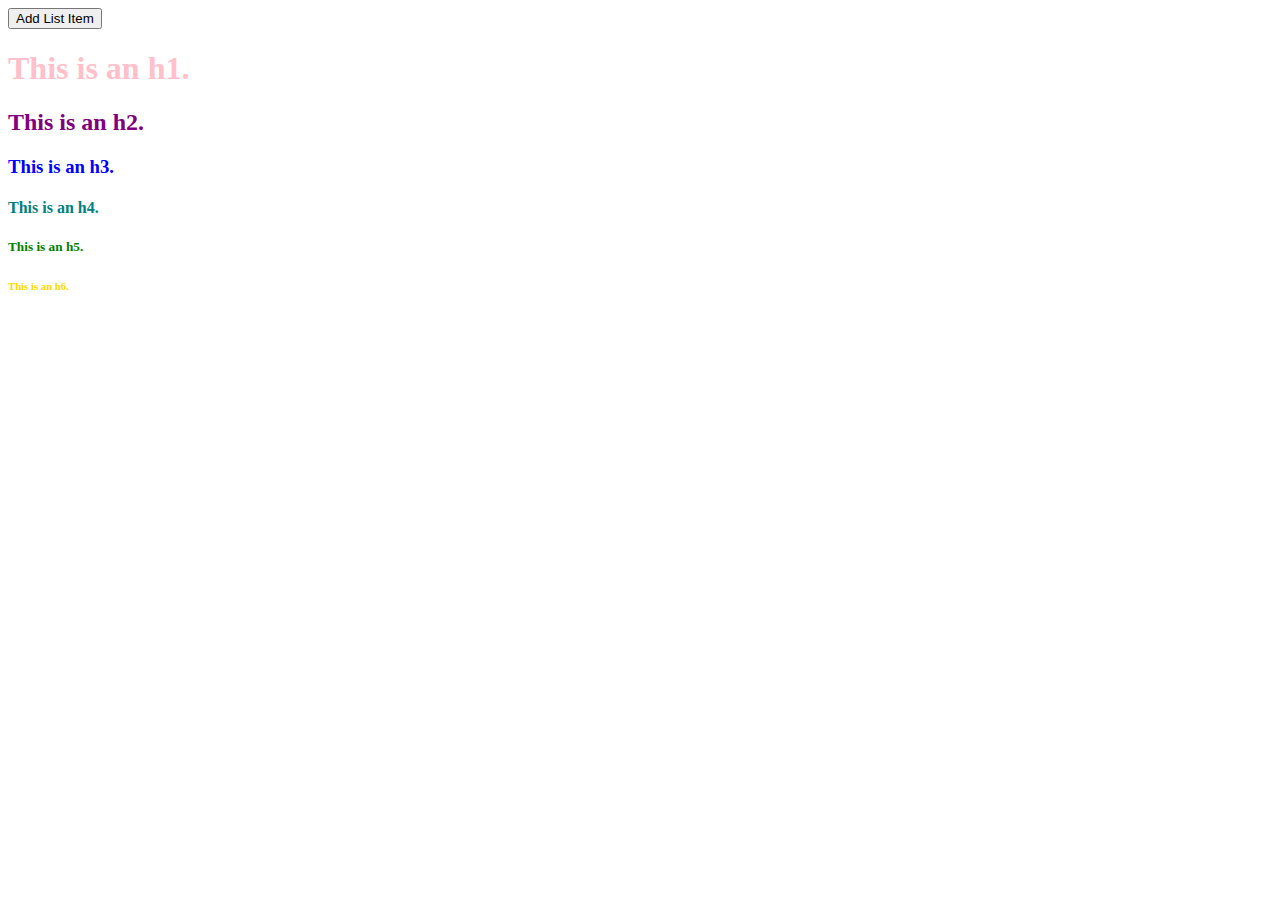
<file: 10-11-classwork/index.html>
<!DOCTYPE html>
<html lang="en">
<head>
    <meta charset="UTF-8">
    <meta name="viewport" content="width=device-width, initial-scale=1.0">
    <meta http-equiv="X-UA-Compatible" content="ie=edge">
    <title>10/11-Practice</title>
    <link rel="stylesheet" type="text/css" href="style.css">
    <script src="scripts.js"></script>
</head>
<body>
    <button class='listButton'>Add List Item</button>
</body>
</html>



<!-- Tasks
-Create an index.html file, styles.css file, and a scripts.js file.

-Link the styles to index.html and link the scripts in the HEAD of the index.html, not in the body.

-In the scripts.js file, using DOM manipulation, create a div with a class named "header-container".

-Create a h1 element, then create a text node with the text "This is an h1".  Append the text to the h1 then append the h1 to the div, then append the div to the body. Does it show up? If you put the script tag in the head of your html, then no, it did not show up. Thats what I wanted. Lets hop to google and search hint: "DOM content Loaded"

-With the h1 now appearing on the page, lets practice creating multiple elements and having them appear. 

-Create a h2 element, give it the text "This is an h2" and append it to the same div the h1 one is.

-Repeat the following task for h3's through h6's.

-Give each heading element a class name that represents what type of heading element it is. If it is an h1, the class should be "h1".

-Go to styles.css and style each different heading element with a different color. Target the elements by class name.

-Create an array of 8 colors, add an event listener that changes the color of a heading to a random color from the array when it is double clicked.

-Add a button in the index.html, give this button text that says "Click to add new list item", give the button a class name of your choosing.

-In the scripts.js file, write a function that inserts a list item, have the first item say "This is list item 1" and any subsequent list item should have the number incremented by 1.

-Create an event listener that calls the new list item function every time the button is clicked.

-Using the same random color function created above, apply an event listener that when a list item is clicked once, it changes the color of the font to one fo the 8 random colors.

-Create a function that if a list item is double clicked it removes the list item from the DOM. -->
</file>
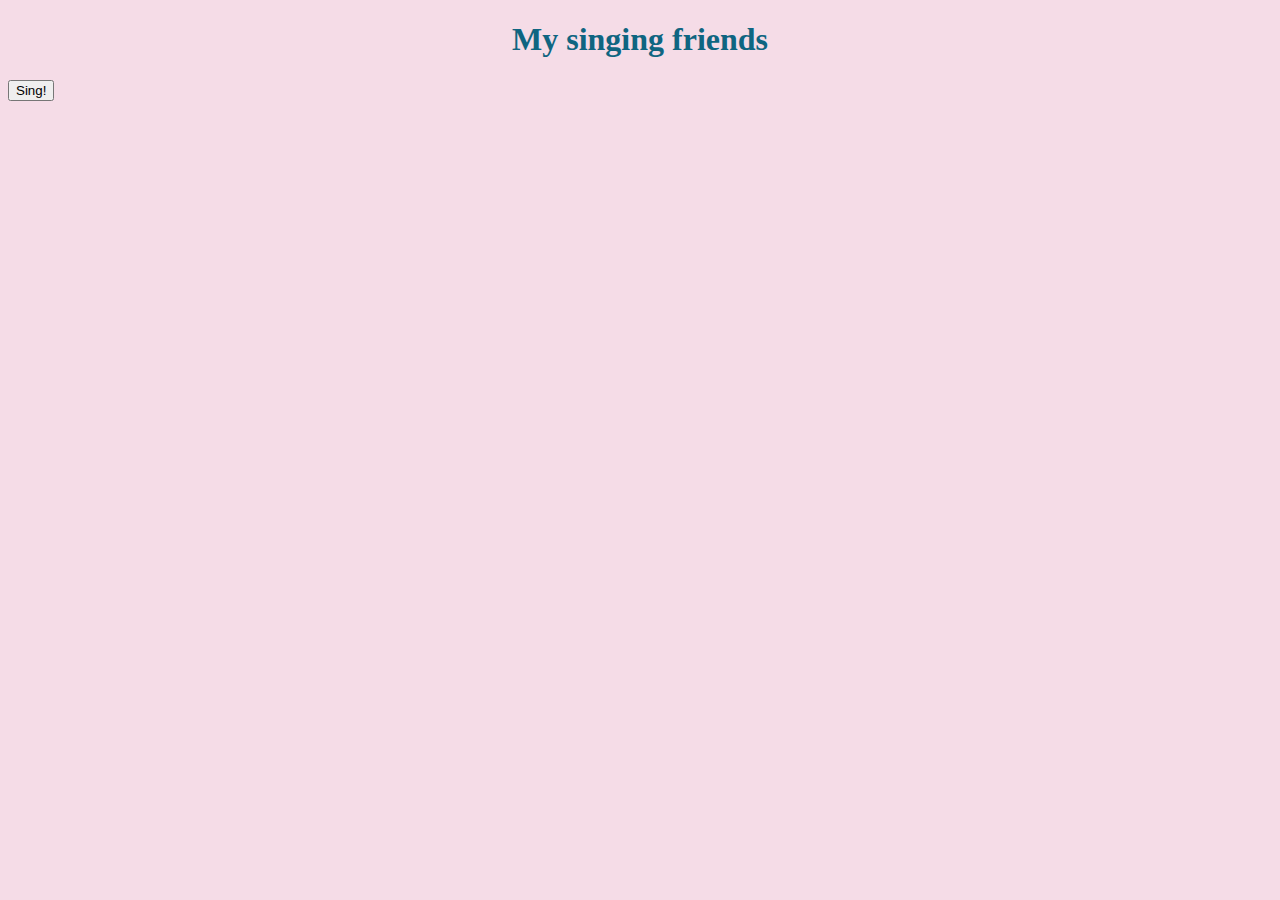
<file: 10-14 song lab/index.html>
<!DOCTYPE html>
<html lang="en">

<head>
    <meta charset="UTF-8">
    <meta name="viewport" content="width=device-width, initial-scale=1.0">
    <meta http-equiv="X-UA-Compatible" content="ie=edge">
    <title>99 Lines of Code</title>
    <link rel="stylesheet" href="styles.css">
    <script src="app.js"></script>
</head>

<body>
    <h1>My singing friends</h1>

    <button ID='singBtn'>Sing!</button>

    
</body>

</html>
</file>
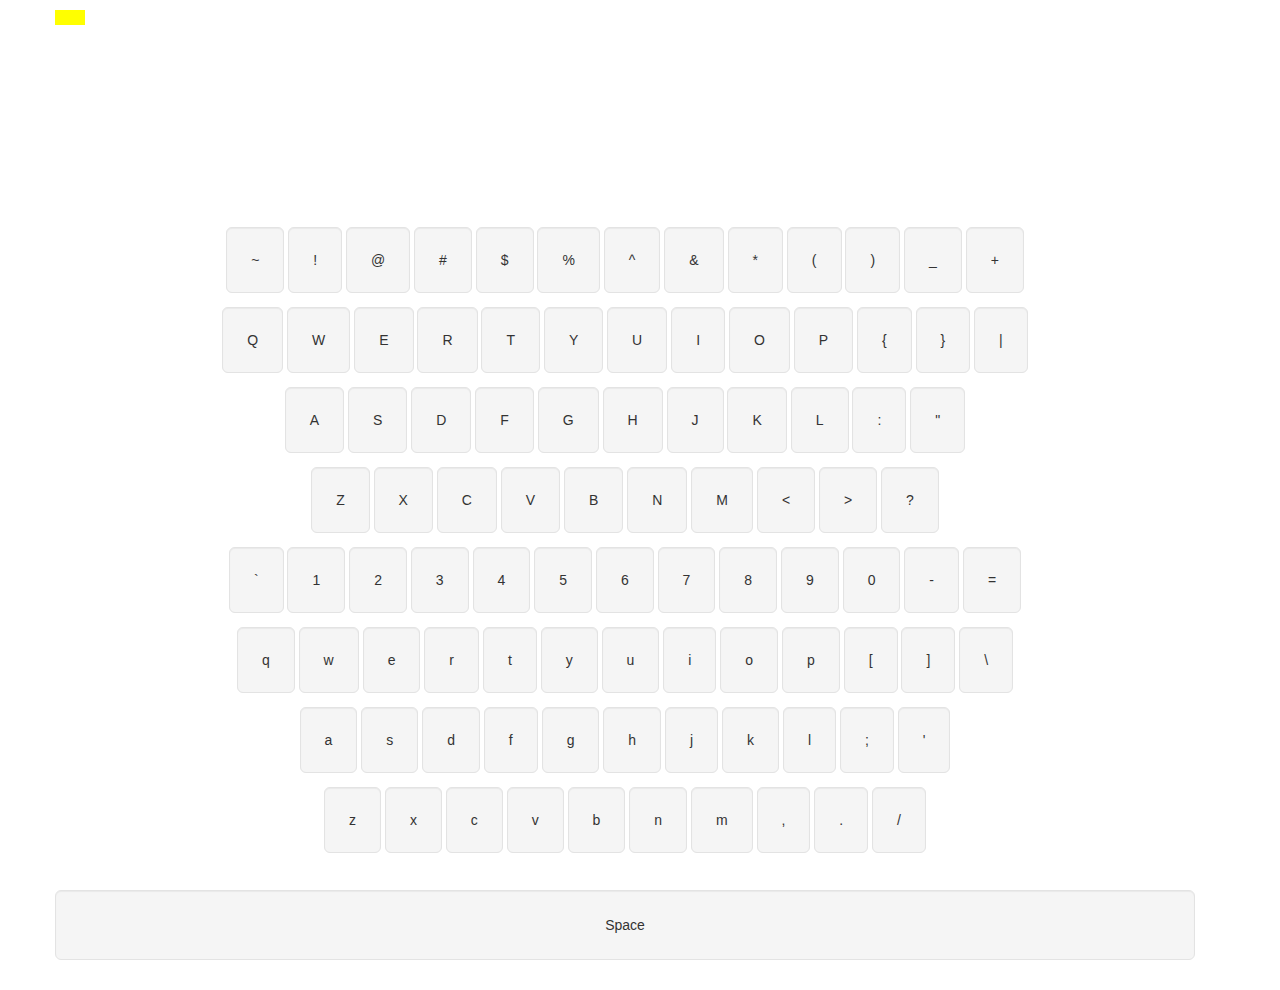
<file: just-my-type-master/index.html>
<!DOCTYPE html>
<html lang="en">

<head>
	<meta charset="UTF-8">
	<meta name="viewport" content="width=device-width, initial-scale=1.0">
	<meta http-equiv="X-UA-Compatible" content="ie=edge">
	<title>Just My Type</title>
	<link rel="stylesheet" href="https://maxcdn.bootstrapcdn.com/bootstrap/3.3.7/css/bootstrap.min.css"
		integrity="sha384-BVYiiSIFeK1dGmJRAkycuHAHRg32OmUcww7on3RYdg4Va+PmSTsz/K68vbdEjh4u" crossorigin="anonymous">
	<link rel="stylesheet" href="styles.css">
	<script src="https://code.jquery.com/jquery-3.4.1.slim.min.js"
		integrity="sha256-pasqAKBDmFT4eHoN2ndd6lN370kFiGUFyTiUHWhU7k8=" crossorigin="anonymous"></script>
	<script src='app.js'></script>
</head>

<body>
	<div class="container" id="target">
		<div class="row col-md-12" id="prompt-container">
			<div class="row col-xs-12" id="yellow-block"></div>
			<div class="row col-lg-12" id="sentence"></div>
			<div class="row col-lg-12 text-center" id="feedback"></div>
			<div class="row col-lg-12 text-center" id="target-letter"></div>
		</div>
		<div class="text-center keyboard-container" id="keyboard-upper-container">
			<div class="row col-lg-12 keys-row">
				<span class="well well-lg key" id="126">~</span>
				<span class="well well-lg key" id="33">!</span>
				<span class="well well-lg key" id="64">@</span>
				<span class="well well-lg key" id="35">#</span>
				<span class="well well-lg key" id="36">$</span>
				<span class="well well-lg key" id="37">%</span>
				<span class="well well-lg key" id="94">^</span>
				<span class="well well-lg key" id="38">&</span>
				<span class="well well-lg key" id="42">*</span>
				<span class="well well-lg key" id="40">(</span>
				<span class="well well-lg key" id="41">)</span>
				<span class="well well-lg key" id="95">_</span>
				<span class="well well-lg key" id="43">+</span>
			</div>
			<div class="row col-lg-12 keys-row">
				<span class="well well-lg key" id="81">Q</span>
				<span class="well well-lg key" id="87">W</span>
				<span class="well well-lg key" id="69">E</span>
				<span class="well well-lg key" id="82">R</span>
				<span class="well well-lg key" id="84">T</span>
				<span class="well well-lg key" id="89">Y</span>
				<span class="well well-lg key" id="85">U</span>
				<span class="well well-lg key" id="73">I</span>
				<span class="well well-lg key" id="79">O</span>
				<span class="well well-lg key" id="80">P</span>
				<span class="well well-lg key" id="123">{</span>
				<span class="well well-lg key" id="125">}</span>
				<span class="well well-lg key" id="124">|</span>
			</div>
			<div class="row col-lg-12 keys-row">
				<span class="well well-lg key" id="65">A</span>
				<span class="well well-lg key" id="83">S</span>
				<span class="well well-lg key" id="68">D</span>
				<span class="well well-lg key" id="70">F</span>
				<span class="well well-lg key" id="71">G</span>
				<span class="well well-lg key" id="72">H</span>
				<span class="well well-lg key" id="74">J</span>
				<span class="well well-lg key" id="75">K</span>
				<span class="well well-lg key" id="76">L</span>
				<span class="well well-lg key" id="58">:</span>
				<span class="well well-lg key" id="34">"</span>
			</div>
			<div class="row col-lg-12 keys-row">
				<span class="well well-lg key" id="90">Z</span>
				<span class="well well-lg key" id="88">X</span>
				<span class="well well-lg key" id="67">C</span>
				<span class="well well-lg key" id="86">V</span>
				<span class="well well-lg key" id="66">B</span>
				<span class="well well-lg key" id="78">N</span>
				<span class="well well-lg key" id="77">M</span>
				<span class="well well-lg key" id="60">&#60</span>
				<span class="well well-lg key" id="62">&#62</span>
				<span class="well well-lg key" id="63">?</span>
			</div>
		</div>
		<div class="text-center keyboard-container" id="keyboard-lower-container">
			<div class="row col-lg-12 keys-row">
				<span class="well well-lg key" id="96">`</span>
				<span class="well well-lg key" id="49">1</span>
				<span class="well well-lg key" id="50">2</span>
				<span class="well well-lg key" id="51">3</span>
				<span class="well well-lg key" id="52">4</span>
				<span class="well well-lg key" id="53">5</span>
				<span class="well well-lg key" id="54">6</span>
				<span class="well well-lg key" id="55">7</span>
				<span class="well well-lg key" id="56">8</span>
				<span class="well well-lg key" id="57">9</span>
				<span class="well well-lg key" id="48">0</span>
				<span class="well well-lg key" id="45">-</span>
				<span class="well well-lg key" id="61">=</span>
			</div>
			<div class="row col-lg-12 keys-row">
				<span class="well well-lg key" id="113">q</span>
				<span class="well well-lg key" id="119">w</span>
				<span class="well well-lg key" id="101">e</span>
				<span class="well well-lg key" id="114">r</span>
				<span class="well well-lg key" id="116">t</span>
				<span class="well well-lg key" id="121">y</span>
				<span class="well well-lg key" id="117">u</span>
				<span class="well well-lg key" id="105">i</span>
				<span class="well well-lg key" id="111">o</span>
				<span class="well well-lg key" id="112">p</span>
				<span class="well well-lg key" id="91">[</span>
				<span class="well well-lg key" id="93">]</span>
				<span class="well well-lg key" id="92">\</span>
			</div>
			<div class="row col-lg-12 keys-row">
				<span class="well well-lg key" id="97">a</span>
				<span class="well well-lg key" id="115">s</span>
				<span class="well well-lg key" id="100">d</span>
				<span class="well well-lg key" id="102">f</span>
				<span class="well well-lg key" id="103">g</span>
				<span class="well well-lg key" id="104">h</span>
				<span class="well well-lg key" id="106">j</span>
				<span class="well well-lg key" id="107">k</span>
				<span class="well well-lg key" id="108">l</span>
				<span class="well well-lg key" id="59">;</span>
				<span class="well well-lg key" id="39">'</span>
			</div>
			<div class="row col-lg-12 keys-row">
				<span class="well well-lg key" id="122">z</span>
				<span class="well well-lg key" id="120">x</span>
				<span class="well well-lg key" id="99">c</span>
				<span class="well well-lg key" id="118">v</span>
				<span class="well well-lg key" id="98">b</span>
				<span class="well well-lg key" id="110">n</span>
				<span class="well well-lg key" id="109">m</span>
				<span class="well well-lg key" id="44">,</span>
				<span class="well well-lg key" id="46">.</span>
				<span class="well well-lg key" id="47">/</span>
			</div>
		</div>
		<div class="row col-lg-12 text-center keys-row">
			<div class="well well-lg key" id="32">Space</div>
		</div>
	</div>
</body>

</html>
</file>
<file: 10-11-classwork/style.css>
.h1 {
    color: pink;
}

.h2 {
    color: purple;
}

.h3 {
    color: blue;
}

.h4 {
    color: teal;
}

.h5 {
    color: green;
}

.h6 {
    color: gold;
}

h1, h2, h3, h4, h5, h6 {
    cursor: pointer;
}

li {
    cursor: pointer;
}
</file>
<file: 10-14 song lab/styles.css>
body {
    background: rgb(245, 220, 231);
}

h1 {
    color: rgb(15, 101, 129);
    text-align: center;
}

h3 {
    text-transform: uppercase;
}
</file>
<file: just-my-type-master/styles.css>
* {
  margin: 0;
  padding: 0;	
}

#prompt-container {
  font-family: Courier New, Courier, monospace;
  font-size: 24px;
  letter-spacing: 3px;
}

#yellow-block {
  position: absolute;
  margin-top: 10px;
  width: 15px;
  height: 15px;
  background-color: yellow;
}

.keyboard-container {
  margin-top: 200px;
}

#target-letter {
  font-size: 38px;  
}

.keys-row {
  margin-top: 40px;
  padding: 10px 0;
}

#feedback {
  font-size: 20px;
}
.glyphicon-ok {
  color: #1DA237
}

.glyphicon-remove {
  color : #CD2626
}
</file>
